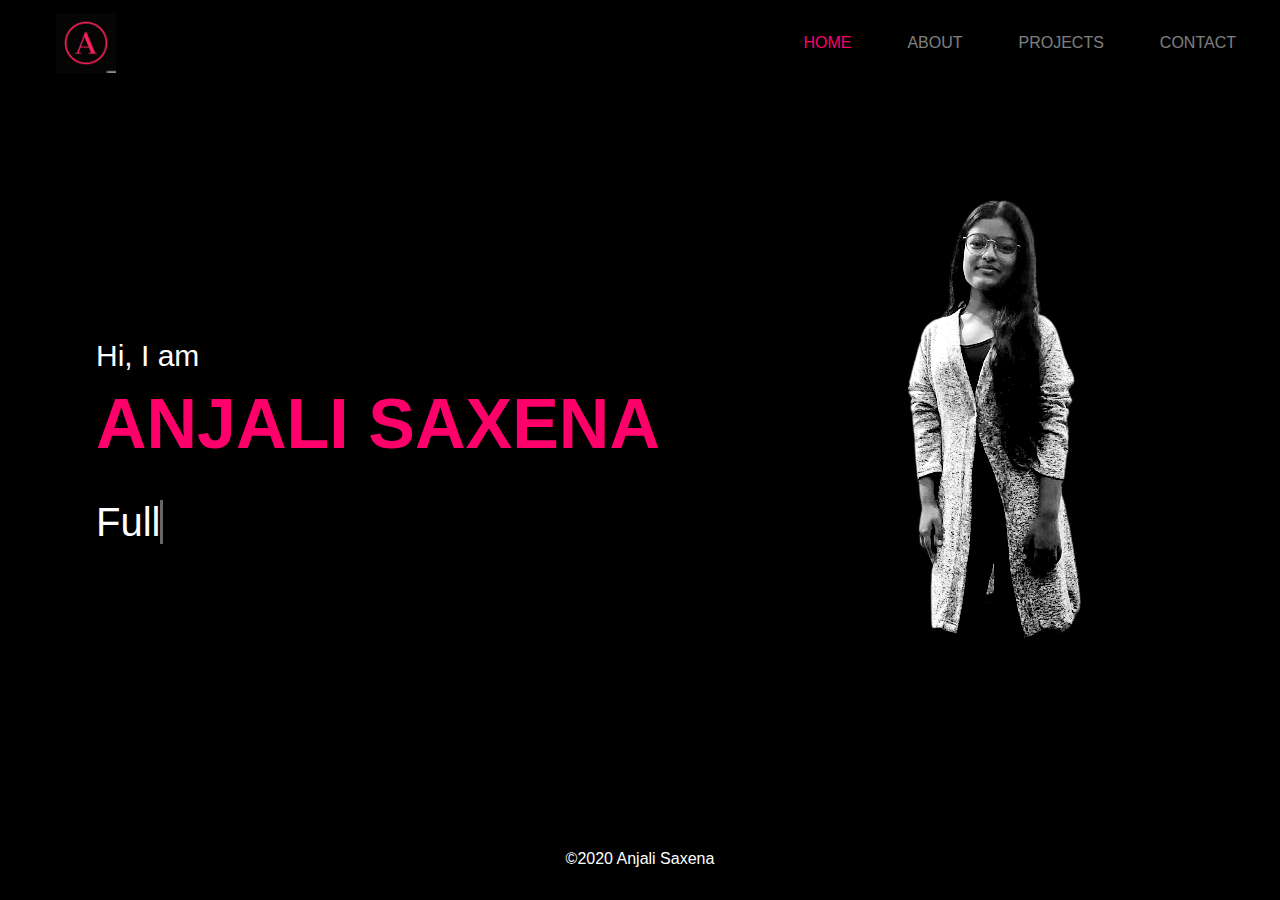
<file: index.html>
<!DOCTYPE html>
<meta charset="UTF-8">
<html>
<head>
    <meta name="viewport" content="width=device-width, initial-scale=1.0">
    <title> HOME </title>
    <link rel="icon" href="../imagefiles/logo.png">

    <link rel="stylesheet" href="https://maxcdn.bootstrapcdn.com/bootstrap/4.4.1/css/bootstrap.min.css">
    <link href='https://fonts.googleapis.com/css?family=Cinzel' rel='stylesheet'>
    <link rel="stylesheet" href="https://cdnjs.cloudflare.com/ajax/libs/font-awesome/4.7.0/css/font-awesome.min.css">
    <link rel="stylesheet" href="../cssfiles/mainpage.css">

    <script src="https://ajax.googleapis.com/ajax/libs/jquery/3.5.1/jquery.min.js"></script>
    <script src="https://maxcdn.bootstrapcdn.com/bootstrap/3.4.1/js/bootstrap.min.js"></script>
    <script src="../jsfiles/mainpage.js"></script>

    
</head>
<body>
  <div class="grid">
    <div id="loader1" ></div>
    <div id="loader2" ></div>
    <div id="loader3" ></div>
    <div id="loader4" ></div>
  </div>  
    <script> 
        document.onreadystatechange = function() { 
            if (document.readyState !== "complete") { 
                document.querySelector( 
                  "body").style.visibility = "hidden"; 
                document.querySelector( 
                  "#loader1").style.visibility = "visible";
                  document.querySelector( 
                  "#loader2").style.visibility = "visible";
                  document.querySelector( 
                  "#loader3").style.visibility = "visible";
                  document.querySelector( 
                  "#loader4").style.visibility = "visible";   
            } else { 
                document.querySelector( 
                  "#loader1").style.display = "none"; 
                  document.querySelector( 
                  "#loader2").style.display = "none"; 
                  document.querySelector( 
                  "#loader3").style.display = "none"; 
                  document.querySelector( 
                  "#loader4").style.display = "none";   
                document.querySelector( 
                  "body").style.visibility = "visible"; 
            } 
        }; 
    </script> 



    <nav class="navbar navbar-expand-md bg-company-black navbar-dark ">

      <a class="navbar-brand" href="#">
      <img src="imagefiles/logo.png" alt="Logo" style="margin: 0px 40px; width: 60px;">
      </a>

      <button class="navbar-toggler" type="button" data-toggle="collapse" data-target="#collapsibleNavbar">
      <span class="navbar-toggler-icon"></span>
      </button>

      <div class="collapse navbar-collapse" id="collapsibleNavbar">
      <ul class="navbar-nav ml-auto">
        <li class="nav-item active">
        <a class="nav-link" href="index.html">HOME</a>
        </li>
        <li class="nav-item">
        <a class="nav-link" href="/htmlfiles/ABOUT.html">ABOUT</a>
        </li>
        <li class="nav-item">
        <a class="nav-link" href="/htmlfiles/projects.html">PROJECTS</a>
        </li>
        <li class="nav-item">
        <a class="nav-link" href="/htmlfiles/contact.html">CONTACT</a>
        </li>    
      </ul>
      </div>

    </nav>



    <div class="flex-container">

      <div class="flex-section">
        <h4> Hi, I am </h4>
        <h1> ANJALI SAXENA </h1>
        <br>
        <h2>
          <span
           class="txt-rotate"
           data-period="2000"
           data-rotate='[ "Full-stack Web Developer.", "C++ Programmer.", "Machine learning enthusiast." ]'>
          </span>
        </h2>
      </div>

      <img src="imagefiles/mainpage_pic.png" class="picture">

    </div>     



    <footer class="footer">
        <p>&copy;2020 Anjali Saxena<p>
    </footer>
       
</body>    
</html>
</file>
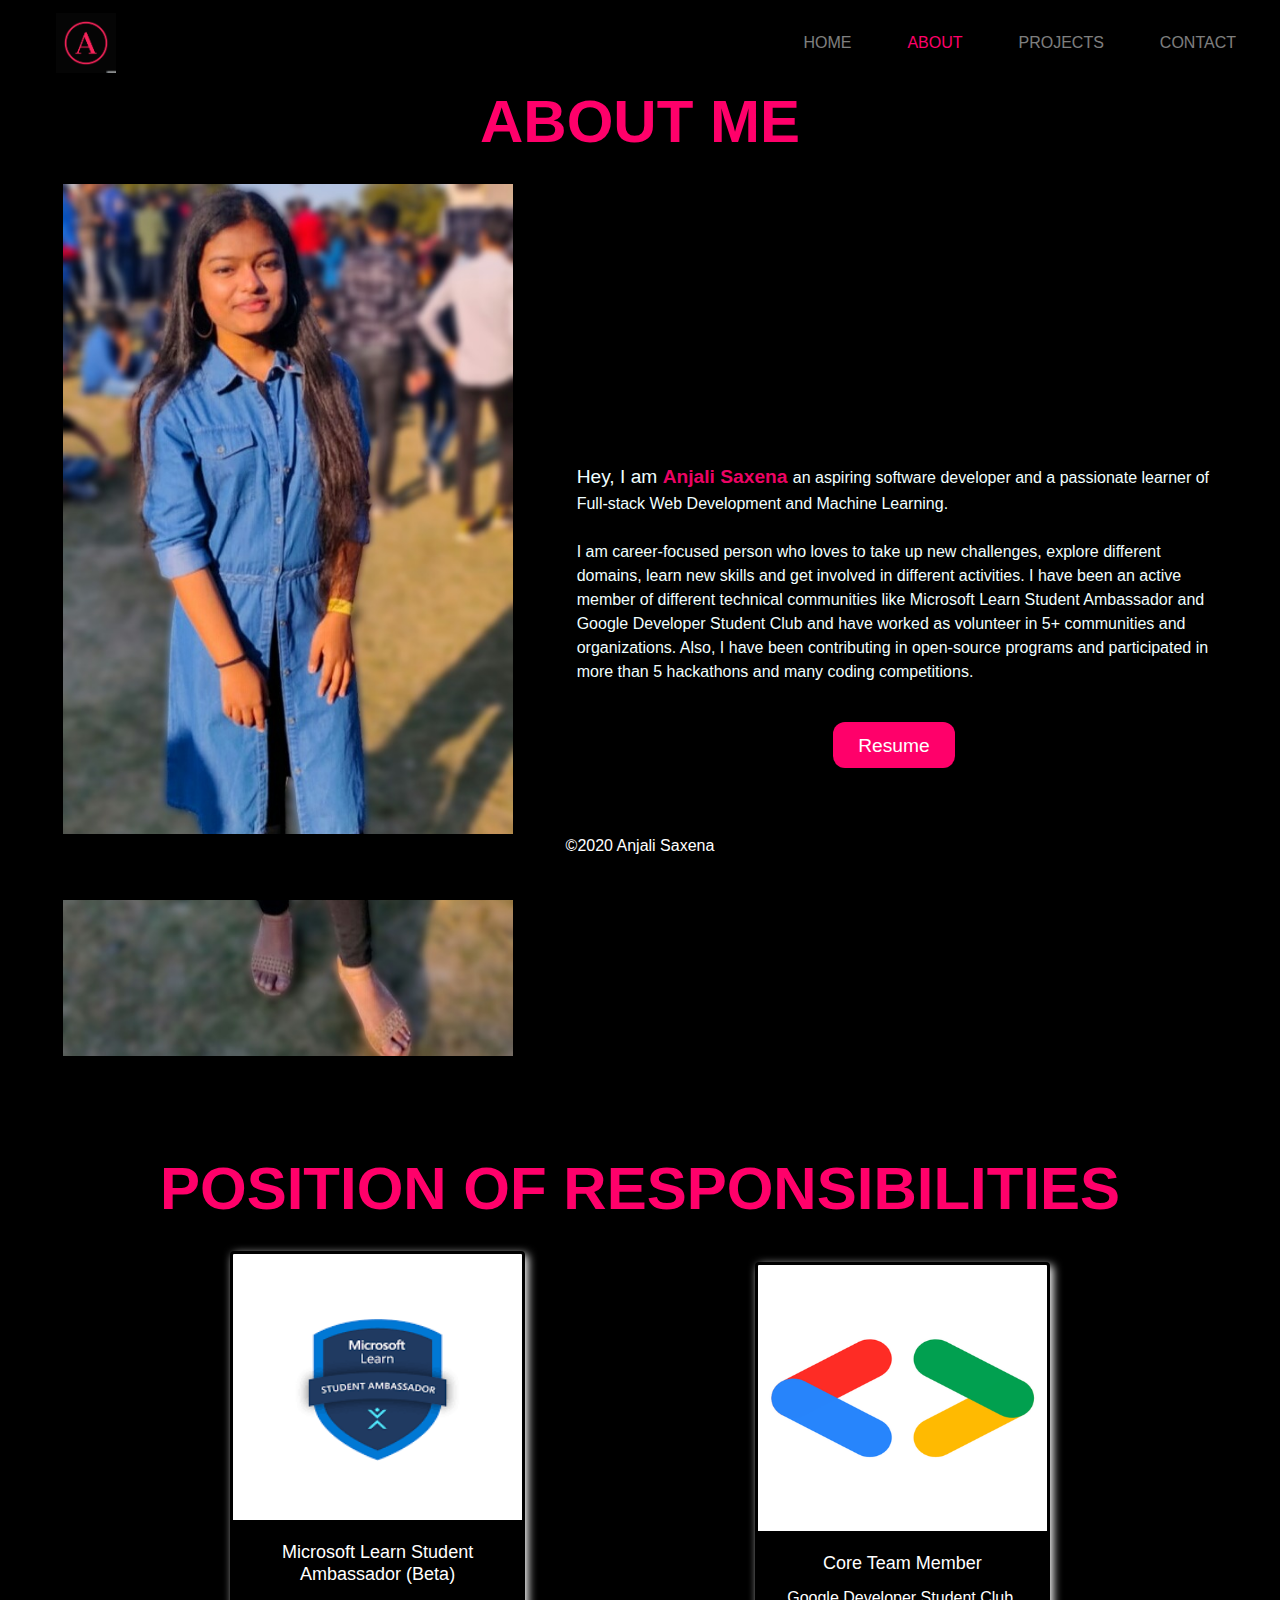
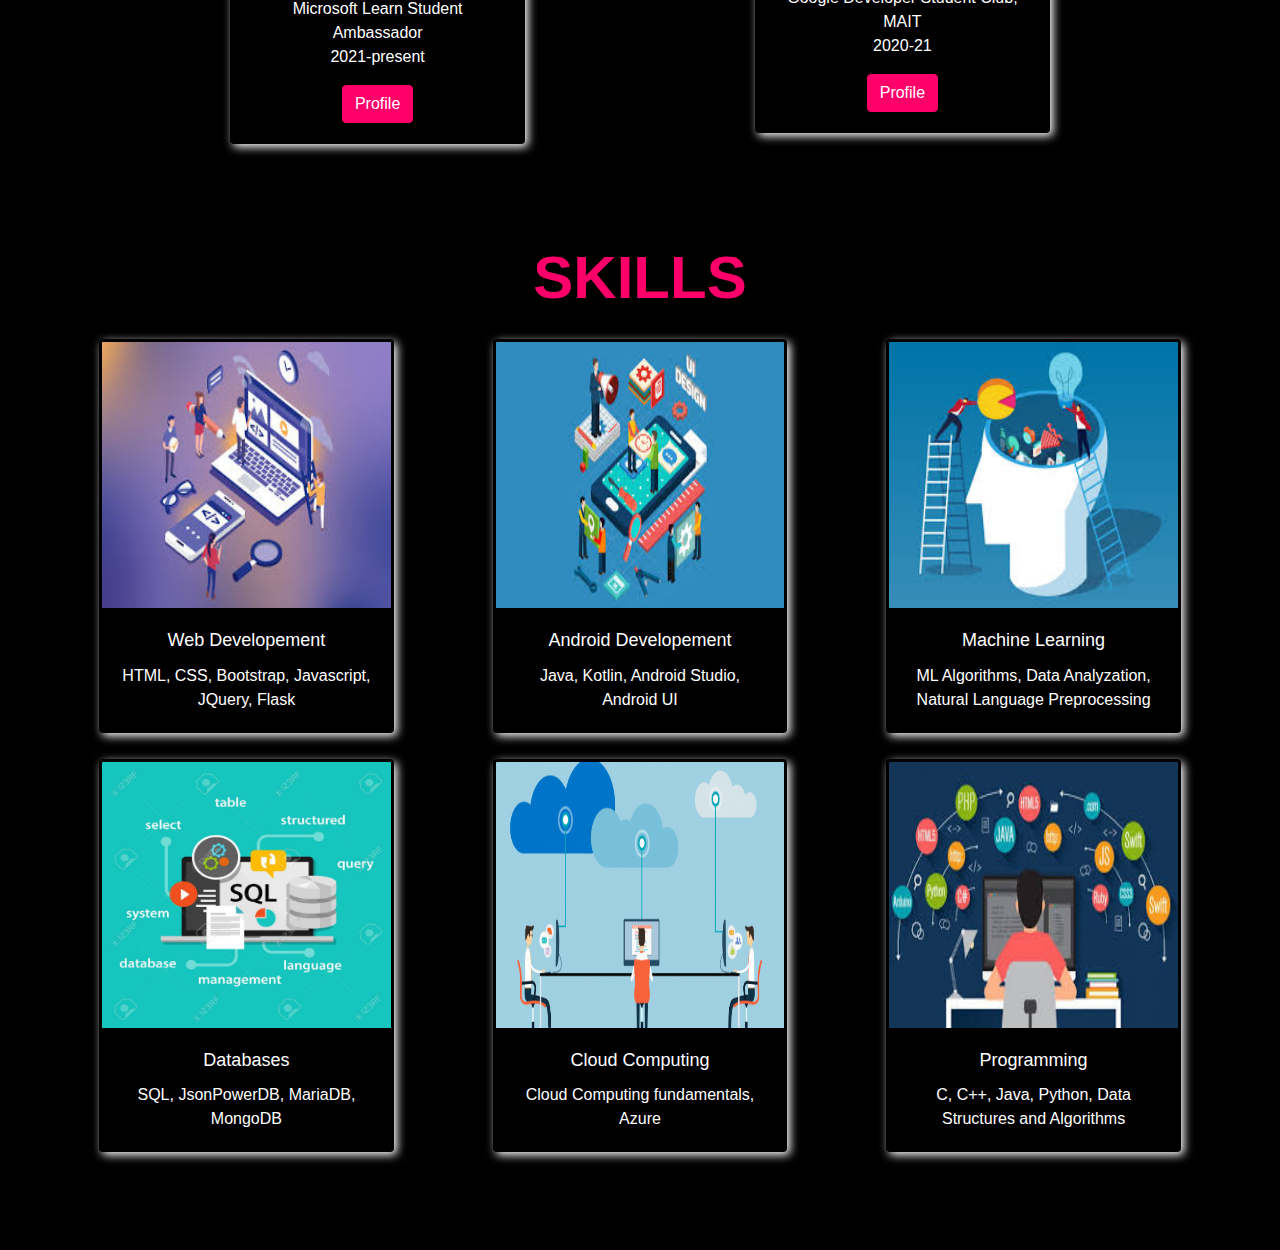
<file: htmlfiles/ABOUT.html>
<!DOCTYPE html>
<meta charset="UTF-8">
<html>
<head>
    <meta name="viewport" content="width=device-width, initial-scale=1.0">
    <title> ABOUT ME </title>
    <link rel="icon" href="../imagefiles/logo.png">

    <link rel="stylesheet" href="https://maxcdn.bootstrapcdn.com/bootstrap/4.4.1/css/bootstrap.min.css">
    <link href='https://fonts.googleapis.com/css?family=Cinzel' rel='stylesheet'>
    <link rel="stylesheet" href="https://cdnjs.cloudflare.com/ajax/libs/font-awesome/4.7.0/css/font-awesome.min.css">
    <link rel="stylesheet" href="../cssfiles/about.css">

    <script src="https://ajax.googleapis.com/ajax/libs/jquery/3.5.1/jquery.min.js"></script>
    <script src="https://maxcdn.bootstrapcdn.com/bootstrap/3.4.1/js/bootstrap.min.js"></script>
    
</head>
<body>
    <nav class="navbar navbar-expand-md bg-company-black navbar-dark ">

        <a class="navbar-brand" href="#">
        <img src="../imagefiles/logo.png" alt="Logo" style="margin: 0px 40px; width: 60px;">
        </a>
  
        <button class="navbar-toggler" type="button" data-toggle="collapse" data-target="#collapsibleNavbar">
        <span class="navbar-toggler-icon"></span>
        </button>
  
        <div class="collapse navbar-collapse" id="collapsibleNavbar">
        <ul class="navbar-nav ml-auto">
          <li class="nav-item ">
          <a class="nav-link" href="../index.html">HOME</a>
          </li>
          <li class="nav-item active">
          <a class="nav-link" href="/htmlfiles/ABOUT.html">ABOUT</a>
          </li>
          <li class="nav-item">
          <a class="nav-link" href="/htmlfiles/projects.html">PROJECTS</a>
          </li>
          <li class="nav-item">
          <a class="nav-link" href="/htmlfiles/contact.html">CONTACT</a>
          </li>    
        </ul>
        </div>
  
      </nav>

    <div class="main">
        <h1 class="heading">
           ABOUT ME
        </h1>
    </div>

    <div class="flex-container">
    
        <img class="mypic" src="../imagefiles/mypic.jpg">
        <p class="text">
            <span style="font-size:larger;">Hey, I am <span style="color: rgba(252, 4, 107, 0.959); font-weight: bold;">
                Anjali Saxena</span>
            </span>an aspiring software developer and a passionate learner of Full-stack Web Development and Machine Learning.
            <br><br>
            I am career-focused person who loves to take up new challenges, explore different domains, learn new skills and get involved in different activities. I have been an active member of different technical communities like Microsoft Learn Student Ambassador and Google Developer Student Club and have worked as volunteer in 5+ communities and organizations. Also, I have been contributing in open-source programs and participated in more than 5 hackathons and many coding competitions.
            <br><br><br>

            <a href="https://www.canva.com/design/DAEXZVSzPrU/jhUZ_b446OTEBoWv42eE_A/view?utm_content=DAEXZVSzPrU&utm_campaign=designshare&utm_medium=link&utm_source=sharebutton" class="button">Resume</a>
            
        </p>
    </div>

    <br>
    <br>
    <br>

    <div class="main">
        <h1 class="heading">
            POSITION OF RESPONSIBILITIES
        </h1>
    </div>

    <div class="flex-container">
        <div class="card">
            <img class="card-img-top" src="../imagefiles/mlsa.png" alt="Card image">
            <div class="card-body">
              <h4 class="card-title">Microsoft Learn Student Ambassador (Beta)</h4>
              <p class="card-text">Microsoft Learn Student Ambassador<br>2021-present</p>
              <a href="https://docs.microsoft.com/en-us/users/anjalisaxena-8056/" class="btn">Profile</a>
            </div>
        </div>
        <div class="card">
            <img class="card-img-top" src="../imagefiles/dsc.png" alt="Card image">
            <div class="card-body">
              <h4 class="card-title">Core Team Member</h4>
              <p class="card-text">Google Developer Student Club, MAIT<br>2020-21</p>
              <a href="https://developers.google.com/profile/u/100629310190917025749" class="btn">Profile</a>
            </div>
        </div>
        
    </div>
    <br>
    <br>
    <br>

    <div class="main">
        <h1 class="heading">
            SKILLS
        </h1>
    </div>

    <div class="flex-container">
        <div class="card">
            <img class="card-img-top" src="../imagefiles/webdevelop.jpg" alt="Card image">
            <div class="card-body">
              <h4 class="card-title">Web Developement</h4>
              <p class="card-text">HTML, CSS, Bootstrap, Javascript, JQuery, Flask</p>
            </div>
        </div>
        <div class="card">
            <img class="card-img-top" src="../imagefiles/androiddevelop.jpg" alt="Card image">
            <div class="card-body">
              <h4 class="card-title">Android Developement</h4>
              <p class="card-text">Java, Kotlin, Android Studio, Android UI</p>
            </div>
        </div>
        <div class="card">
            <img class="card-img-top" src="../imagefiles/machinelearning.jpg" alt="Card image">
            <div class="card-body">
              <h4 class="card-title">Machine Learning</h4>
              <p class="card-text">ML Algorithms, Data Analyzation, Natural Language Preprocessing </p>
            </div>
        </div>
        
    </div>
    <div class="flex-container">
        <div class="card">
            <img class="card-img-top" src="../imagefiles/sql.jpg" alt="Card image">
            <div class="card-body">
              <h4 class="card-title">Databases</h4>
              <p class="card-text">SQL, JsonPowerDB, MariaDB, MongoDB</p>
            </div>
        </div>
        <div class="card">
            <img class="card-img-top" src="../imagefiles/cloudcomputing4.png" alt="Card image">
            <div class="card-body">
              <h4 class="card-title">Cloud Computing</h4>
              <p class="card-text">Cloud Computing fundamentals, Azure</p>
            </div>
        </div>
        <div class="card">
            <img class="card-img-top" src="../imagefiles/programminglanguages.jpg" alt="Card image">
            <div class="card-body">
              <h4 class="card-title">Programming</h4>
              <p class="card-text">C, C++, Java, Python, Data Structures and Algorithms</p>
            </div>
        </div>
        
    </div>

    <br><br><br>

    </div>
    <footer class="footer">
        <p>&copy;2020 Anjali Saxena<p>
    </footer>


</body>
</html>
</file>
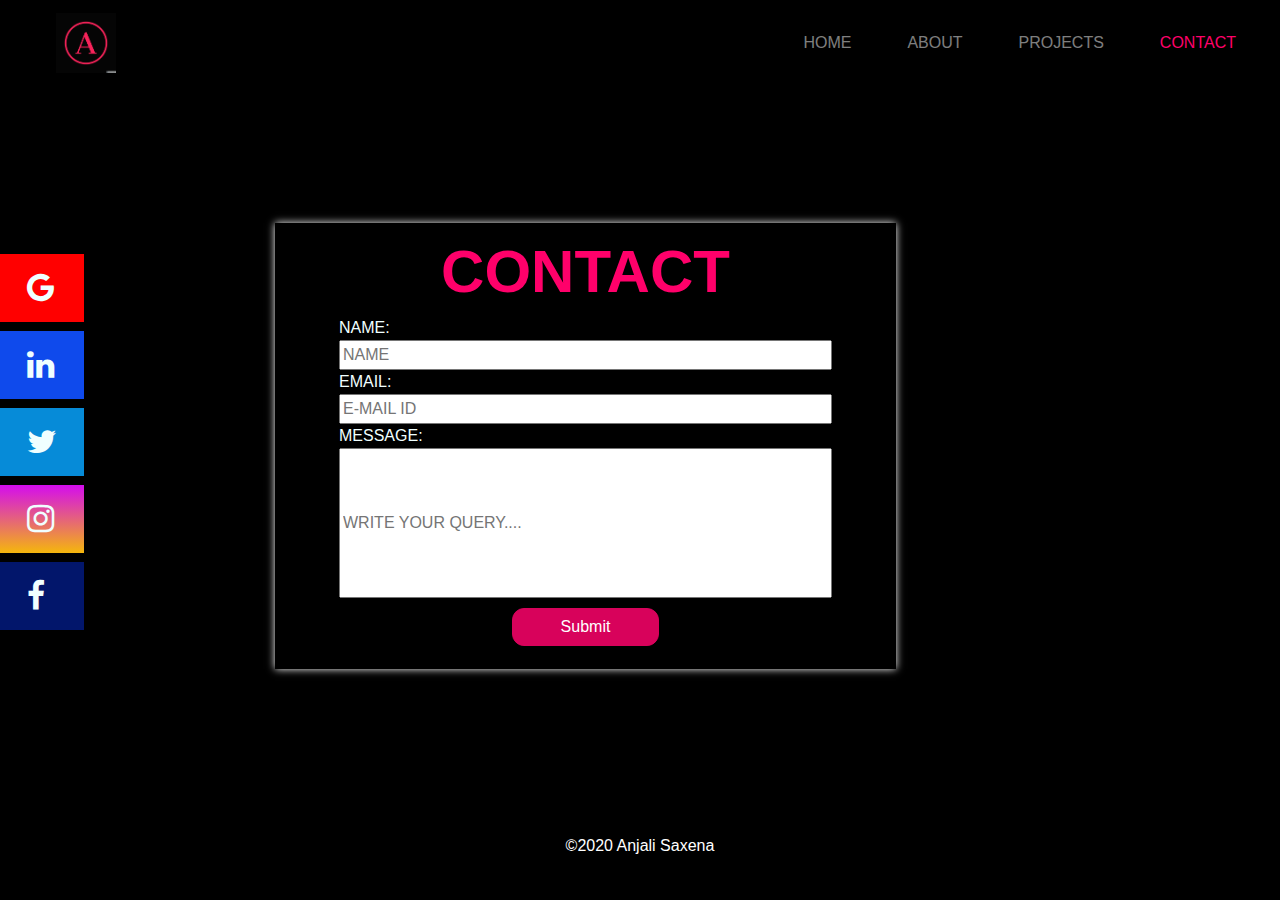
<file: htmlfiles/contact.html>
<!DOCTYPE html>
<meta charset="UTF-8">
<html>
<head>
    <meta name="viewport" content="width=device-width, initial-scale=1.0">
    <title> CONTACT </title>
    <link rel="icon" href="../imagefiles/logo.png">

    <link rel="stylesheet" href="https://maxcdn.bootstrapcdn.com/bootstrap/4.4.1/css/bootstrap.min.css">
    <link href='https://fonts.googleapis.com/css?family=Cinzel' rel='stylesheet'>
    <link rel="stylesheet" href="https://cdnjs.cloudflare.com/ajax/libs/font-awesome/4.7.0/css/font-awesome.min.css">
    <link rel="stylesheet" href="../cssfiles/contact.css">

    <script src="https://ajax.googleapis.com/ajax/libs/jquery/3.5.1/jquery.min.js"></script>
    <script src="https://maxcdn.bootstrapcdn.com/bootstrap/3.4.1/js/bootstrap.min.js"></script>
  
</head>
<body>
    
    <nav class="navbar navbar-expand-md bg-company-black navbar-dark ">

        <a class="navbar-brand" href="#">
        <img src="../imagefiles/logo.png" alt="Logo" style="margin: 0px 40px; width: 60px;">
        </a>
  
        <button class="navbar-toggler" type="button" data-toggle="collapse" data-target="#collapsibleNavbar">
        <span class="navbar-toggler-icon"></span>
        </button>
  
        <div class="collapse navbar-collapse" id="collapsibleNavbar">
        <ul class="navbar-nav ml-auto">
          <li class="nav-item ">
          <a class="nav-link" href="../index.html">HOME</a>
          </li>
          <li class="nav-item">
          <a class="nav-link" href="/htmlfiles/ABOUT.html">ABOUT</a>
          </li>
          <li class="nav-item">
          <a class="nav-link" href="/htmlfiles/projects.html">PROJECTS</a>
          </li>
          <li class="nav-item active">
          <a class="nav-link" href="/htmlfiles/contact.html">CONTACT</a>
          </li>    
        </ul>
        </div>
  
      </nav>

    
  <div class="flex-container">

    <div class="flex-section1">
        
        <a href="https://mail.google.com/mail/?view=cm&fs=1&tf=1&to=saxenaanjali239@gmail.com" class="fa fa-google"></a>
        <a href="https://linkedin.com/in/anjali-saxena-1437ab1a4" class="fa fa-linkedin"></a>
        <a href="https://twitter.com/AnjaliS00953696" class="fa fa-twitter"></a>
        <a href="http://www.instagram.com/anjali_saxena.as" class="fa fa-instagram"></a>
        <a href="https://www.facebook.com/profile.php?id=100043117599940" class="fa fa-facebook"></a>
    
    </div>

    <div class="flex-section main">
        <h1 class="heading">
          CONTACT
        </h1>
        <form action="mailto:saxenaanjali239@gmail.com?subject=Portfolio Contact Form" method="POST" enctype=”multipart/form-data” class="form">
            NAME: <br>
            <input type="text" name="name" placeholder="NAME" required><br>
            EMAIL:<br>
            <input type="text" size="50" name="email" placeholder="E-MAIL ID" required><br>
            MESSAGE:<br>
            <input type="text" size="50" name="message" style="height: 150px;" placeholder="WRITE YOUR QUERY...." required><br>
            <input type="submit" class=" Submit btn btn-primary" id="submitDetails"  name="submitDetails" value="Submit" >
        </form>
      
    </div>

  </div> 
  <br>
  <br>
  <br>


  <footer class="footer">
    <p>&copy;2020 Anjali Saxena<p>
  </footer> 
</body>
</html>
</file>
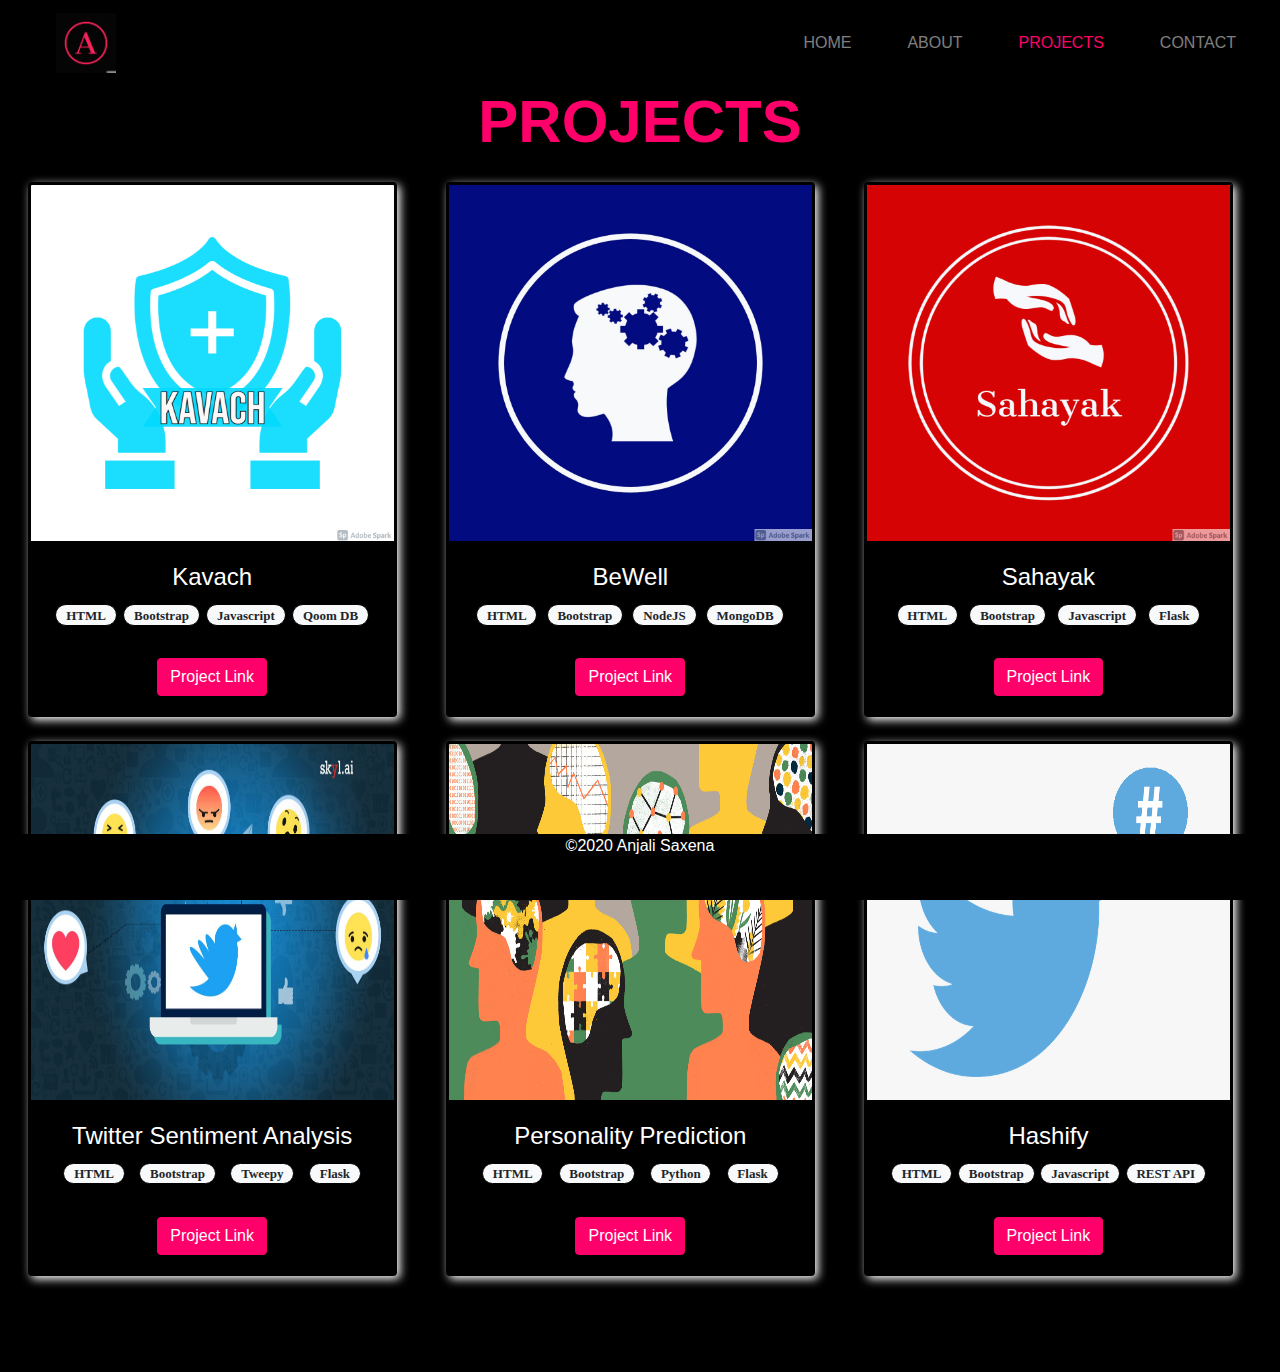
<file: htmlfiles/projects.html>
<!DOCTYPE html>
<meta charset="UTF-8">
<html>
<head>
    <meta name="viewport" content="width=device-width, initial-scale=1.0">
    <title> PROJECTS </title>
    <link rel="icon" href="../imagefiles/logo.png">

    <link rel="stylesheet" href="https://maxcdn.bootstrapcdn.com/bootstrap/4.4.1/css/bootstrap.min.css">
    <link href='https://fonts.googleapis.com/css?family=Cinzel' rel='stylesheet'>
    <link rel="stylesheet" href="https://cdnjs.cloudflare.com/ajax/libs/font-awesome/4.7.0/css/font-awesome.min.css">
    <link rel="stylesheet" href="../cssfiles/projects.css">

    <script src="https://ajax.googleapis.com/ajax/libs/jquery/3.5.1/jquery.min.js"></script>
    <script src="https://maxcdn.bootstrapcdn.com/bootstrap/3.4.1/js/bootstrap.min.js"></script>
</head>

<body>

    <nav class="navbar navbar-expand-md bg-company-black navbar-dark ">

        <a class="navbar-brand" href="#">
        <img src="../imagefiles/logo.png" alt="Logo" style="margin: 0px 40px; width: 60px;">
        </a>
  
        <button class="navbar-toggler" type="button" data-toggle="collapse" data-target="#collapsibleNavbar">
        <span class="navbar-toggler-icon"></span>
        </button>
  
        <div class="collapse navbar-collapse" id="collapsibleNavbar">
        <ul class="navbar-nav ml-auto">
          <li class="nav-item ">
          <a class="nav-link" href="../index.html">HOME</a>
          </li>
          <li class="nav-item">
          <a class="nav-link" href="/htmlfiles/ABOUT.html">ABOUT</a>
          </li>
          <li class="nav-item active">
          <a class="nav-link" href="/htmlfiles/projects.html">PROJECTS</a>
          </li>
          <li class="nav-item">
          <a class="nav-link" href="/htmlfiles/contact.html">CONTACT</a>
          </li>    
        </ul>
        </div>
  
      </nav>


    <div class="main">
        <h1 class="heading">
            PROJECTS
        </h1>
    </div>


    <div class = "container-fluid">
        <div class = "row text-center">

           <div class = "col-sm col-md-6 col-lg-4">
            <div class="card">
                <img class="card-img-top" src="../imagefiles/Kavach.png" alt="Card image" >
                <div class="card-body">
                  <h4 class="card-title">Kavach</h4>
                  <div class="flex-container">
                    <span class="badge badge-pill badge-light">HTML</span>
                    <span class="badge badge-pill badge-light">Bootstrap</span>
                    <span class="badge badge-pill badge-light">Javascript</span>
                    <span class="badge badge-pill badge-light">Qoom DB</span>
                  </div>
                  <a href="https://spikypaint68.qoom.space/~/homepage" class="btn btn-primary">Project Link</a>
                </div>
            </div>
           </div>

           <div class = "col-sm col-md-6 col-lg-4">
            <div class="card">
                <img class="card-img-top" src="../imagefiles/bewell.jpeg" alt="Card image">
                <div class="card-body">
                  <h4 class="card-title">BeWell</h4>
                  <div class="flex-container">
                    <span class="badge badge-pill badge-light">HTML</span>
                    <span class="badge badge-pill badge-light">Bootstrap</span>
                    <span class="badge badge-pill badge-light">NodeJS</span>
                    <span class="badge badge-pill badge-light">MongoDB</span>
                  </div>
                  <a href="https://bewell2.herokuapp.com/" class="btn btn-primary">Project Link</a>
                </div>
            </div>
           </div>

           <div class = "col-sm col-md-6 col-lg-4">
            <div class="card">
                <img class="card-img-top" src="../imagefiles/Sahayak.png" alt="Card image">
                <div class="card-body">
                  <h4 class="card-title">Sahayak</h4>
                  <div class="flex-container">
                    <span class="badge badge-pill badge-light">HTML</span>
                    <span class="badge badge-pill badge-light">Bootstrap</span>
                    <span class="badge badge-pill badge-light">Javascript</span>
                    <span class="badge badge-pill badge-light">Flask</span>
                  </div>
                  <a href="https://github.com/Anjali2001saxena/Sahayak" class="btn btn-primary">Project Link</a>
                </div>
            </div>
           </div>

           <div class = "col-sm col-md-6 col-lg-4">
            <div class="card">
                <img class="card-img-top" src="../imagefiles/Twitter-sentiment-analysis.jpg" alt="Card image">
                <div class="card-body">
                  <h4 class="card-title">Twitter Sentiment Analysis</h4>
                  <div class="flex-container">
                    <span class="badge badge-pill badge-light">HTML</span>
                    <span class="badge badge-pill badge-light">Bootstrap</span>
                    <span class="badge badge-pill badge-light">Tweepy</span>
                    <span class="badge badge-pill badge-light">Flask</span>
                  </div>
                  <a href="https://github.com/Anjali2001saxena/Twitter-Sentiment-Analysis" class="btn btn-primary">Project Link</a>
                </div>
            </div>
           </div>

           <div class = "col-sm col-md-6 col-lg-4">
            <div class="card">
                <img class="card-img-top" src="../imagefiles/personality_prediction.jpg" alt="Card image">
                <div class="card-body">
                  <h4 class="card-title">Personality Prediction</h4>
                  <div class="flex-container">
                    <span class="badge badge-pill badge-light">HTML</span>
                    <span class="badge badge-pill badge-light">Bootstrap</span>
                    <span class="badge badge-pill badge-light">Python</span>
                    <span class="badge badge-pill badge-light">Flask</span>
                  </div>
                  <a href="https://github.com/Anjali2001saxena/Personality_Prediction_Project" class="btn btn-primary">Project Link</a>
                </div>
            </div>
           </div>

           <div class = "col-sm col-md-6 col-lg-4">
            <div class="card">
                <img class="card-img-top" src="../imagefiles/hashify.png" alt="Card image">
                <div class="card-body">
                  <h4 class="card-title">Hashify</h4>
                  <div class="flex-container">
                    <span class="badge badge-pill badge-light">HTML</span>
                    <span class="badge badge-pill badge-light">Bootstrap</span>
                    <span class="badge badge-pill badge-light">Javascript</span>
                    <span class="badge badge-pill badge-light">REST API</span>
                  </div>
                  <a href="https://github.com/Anjali2001saxena/Hashify" class="btn btn-primary">Project Link</a>
                </div>
            </div>
           </div>

        </div>
     </div>
     <br><br><br>

    <footer class="footer">
        <p>&copy;2020 Anjali Saxena<p>
    </footer>
    
</body>
</html>
</file>
<file: cssfiles/mainpage.css>
#loader1 
{
  border: 1vh solid #020202;
  border-radius: 20%;
  width: 10vh;
  height: 10vh;
  justify-self: center;
  align-self: center;
  animation: spin2 2s linear infinite;

}
#loader2 
{
  border: 1vh solid #91057e;
  border-radius: 20%;
  width: 15vh;
  height: 15vh;
  animation: spin1 2s linear infinite;
}
#loader3 {
  border: 1vh solid #91057e;
  border-radius: 20%;
  width: 15vh;
  height: 15vh;
  animation: spin1 2s linear infinite;
}
#loader4 
{
  border: 1vh solid #020202;
  border-radius: 20%;
  width: 10vh;
  height: 10vh;
  justify-self: center;
  align-self: center;
  animation: spin2 2s linear infinite;
}

.grid
{
  position: absolute;
  top: 30%;
  width: 100%;
  justify-content: center;
  display: grid;
  grid-template-columns: auto auto;
  gap: 3vh;
}


@-webkit-keyframes spin1 {
  0% { -webkit-transform: rotateY(0deg) }
  50% { -webkit-transform: rotateY(360deg) }
}
@keyframes spin1 {
  0% { transform: rotateY(0deg) }
  50% { transform: rotateY(360deg) }
}

@-webkit-keyframes spin2 {
  50% { -webkit-transform: rotateY(0deg); }
  100% { -webkit-transform: rotateY(360deg); }
}
@keyframes spin2 {
  50% { transform: rotateY(0deg); }
  100% { transform: rotateY(360deg); }
}


html
{
  min-width: 100%;
  min-height: 100%;
}
body
{
  background-color: black;
  background-size: cover;
  background-repeat: no-repeat;
 
}

h1
{
  color: rgb(255, 0, 106);
  font-size: 70px;
  font-weight: 800;
}
h2
{
  color: white;
  font-size: 40px;
}
h4
{
  color: white;
  font-size: 30px;
}

::-webkit-scrollbar {
  width: 1vh;
}
::-webkit-scrollbar-track {
  box-shadow: inset 0 0 5px rgb(250, 249, 249); 
  border-radius: 10px;
}
::-webkit-scrollbar-thumb {
  background: rgb(255, 0, 106); 
  border-radius: 10px;
}
::-webkit-scrollbar-thumb:hover {
  background: white; 
}

.bg-company-black 
{
  background-color: black !important;
}
.nav-item
{
  padding: 0px 20px;
}
.active a
{
  color: rgb(255, 0, 106) !important;
}
.nav-link:hover
{
  color: rgb(255, 0, 106) !important;
}
.navbar-collapse.in {
  display: block !important;
}

.flex-container
{
  margin: 0 auto;
  width: 85%;
  height: 80vh ;
  display: flex;
  flex-direction: row;
  justify-content: space-between;
  align-items: center;
}
.flex-section
{
  display: flex;
  flex-direction: column;
}

.footer
{
    position: fixed;
    left: 0;
    bottom: 0;
    width: 100%;
    padding-bottom: 1%;
    text-align: center;
    background-color: black;
    color: white;
}



@media only screen and (max-width: 600px)
{
  .picture
  {
    display: none;
  }
   .nav-link
   {
     font-size: small;
   }
}



@media only screen and (max-width: 350px)
{
  h1
  {
    font-size: 35px;
  }
  h2
  {
    font-size: 20px;
  }
  .nav-item
  {
    margin: 0;
  }
   .nav-link
   {
     font-size: x-small;
   }
}
</file>
<file: cssfiles/about.css>
html
{
  min-width: 100%;
  min-height: 100%;
}
body
{
  background-color: black;
  background-size: cover;
  background-repeat: no-repeat;
 
}

::-webkit-scrollbar {
  width: 1vh;
}
::-webkit-scrollbar-track {
  box-shadow: inset 0 0 5px rgb(250, 249, 249); 
  border-radius: 10px;
}
::-webkit-scrollbar-thumb {
  background: rgb(255, 0, 106); 
  border-radius: 10px;
}
::-webkit-scrollbar-thumb:hover {
  background: white; 
}

.bg-company-black 
{
  background-color: black !important;
}
.nav-item
{
  padding: 0px 20px;
}
.active a
{
  color: rgb(255, 0, 106) !important;
}
.nav-link:hover
{
  color: rgb(255, 0, 106) !important;
} 
.navbar-collapse.in {
  display: block !important;
}

.main
{
  width: 100%;
}
.heading
{  
  font-size: 60px;
  font-weight:bold;
  font-family:Verdana, Geneva, Tahoma, sans-serif;
  text-align: center;
  color: rgb(255, 0, 106);
}

.flex-container
{
  margin: 2% 0;
  width: 100%;
  display: flex;
  flex-direction: row;
  justify-content:space-evenly;
  align-items: center;
   
} 
.flex-section
{
  display: flex;
  flex-direction: column;
}

.text
{
  max-width: 50%;
  float: inline-end;
  font-family:'Lucida Sans', 'Lucida Sans Regular', 'Lucida Grande', 'Lucida Sans Unicode', Geneva, Verdana, sans-serif;
  color: azure;
}
.mypic
{
  width: 50vh;
}
.button
{
  margin-left: 40%;
  padding: 2% 4%;
  font-size: larger;
  border-radius: 12px;
  background-color: rgb(255, 0, 106);
  color: white;
}
.button:hover
{
  background-color: rgb(5, 184, 255);
  color: black;
}

.card
{
  width: 23%;
  margin: 0% 0%;
  background-color: black;
  color: white;
  box-shadow: 3px 3px 10px white;
  text-align: center;
}
.card:hover
{
  transform: scale(1.1);
  background-color: white;
  color: black !important;
  box-shadow: none;
}
.card-img-top
{
  height: 30vh;
  border: 2px solid black;
}
.card-title
{
  font-size: large;
}
.card-text
{
  font-size: medium;
}
.btn
{
  background-color: rgb(255, 0, 106);
  border-color: rgb(255, 0, 106);
  color: white;
}
.btn:hover
{
  background-color: rgb(5, 184, 255);
  color: black;
}


.footer
{
    position: fixed;
    left: 0;
    bottom: 0;
    width: 100%;
    padding-bottom: 2%;
    text-align: center;
    background-color: black;
    color: white;
}


@media only screen and (max-width: 1100px)
{
  .mypic
  {
    width: 30vh;
  }

  .card-img-top
  {
    height: 40%;
  }
  .card-title
  {
    font-size: large;
  }
  .card-text
  {
    font-size: small;
  }

  .button
  {
    margin: 30%;
  }
}

@media only screen and (max-width: 600px)
{
   .heading
   {
     font-size: 30px;
   }

   .nav-link
   {
     font-size: small;
   }

   .flex-container
   {
     display: flex;
     flex-direction: column;
     justify-content: center;
   }

   .mypic
   {
     margin: 10%;
     width: 80%;
   }

   .text
   {
     max-width: 90%;
     margin: 5%;
   }

   .card
   {
     width: 80%;
     margin: 10%;
   }

}   



@media only screen and (max-width: 350px)
{
  .heading
   {
     font-size: 20px;
   }
  .nav-item
  {
    margin: 0;
  }
   .nav-link
   {
     font-size: x-small;
   }

}
</file>
<file: cssfiles/contact.css>
html
{
  min-width: 100%;
  min-height: 100%;
}
body
{
  background-color: black;
  background-size: cover;
  background-repeat: no-repeat;
 
}

::-webkit-scrollbar {
  width: 1vh;
}
::-webkit-scrollbar-track {
  box-shadow: inset 0 0 5px rgb(250, 249, 249); 
  border-radius: 10px;
}
::-webkit-scrollbar-thumb {
  background: rgb(255, 0, 106); 
  border-radius: 10px;
}
::-webkit-scrollbar-thumb:hover {
  background: white; 
}

.bg-company-black 
{
  background-color: black !important;
}
.nav-item
{
  padding: 0px 20px;
}
.active a
{
  color: rgb(255, 0, 106) !important;
}
.nav-link:hover
{
  color: rgb(255, 0, 106) !important;
}
.navbar-collapse.in {
  display: block !important;
}

.flex-container
{
  width: 100%;
  height: 80vh;
  display: flex;
  flex-direction: row;
  justify-content: space-between;
  align-items: center;
   
} 
.flex-section
{
   display: flex;
   flex-direction: column;
   justify-content: center;
} 
.flex-section1
{
   display: flex;
   flex-direction: column;
   justify-content: center;
}  

.heading
{  
  font-size: 60px;
  font-weight:bold;
  font-family:Verdana, Geneva, Tahoma, sans-serif;
  text-align: center;
  color: rgb(255, 0, 106);
  animation: fadein 5s linear 0s;
} 

.main
{
  position: relative;
  padding: 1% 5%;
  right: 30%;
  box-shadow: 0 0 8px white;
}


.form
{
  width: 100%;
  color: azure;
  justify-content: center;
}   
input
{
  width: 100%;
}
.Submit
{
  width: 30%;
  height: 10%;
  margin: 2% 35%;
  border-radius: 12px;
  background-color: rgb(216, 2, 91); 
  color: white;
  border-color: rgb(216, 2, 91);
}


.fa
{
  padding-top:2vh;
  padding-bottom: 2vh;
  padding-left: 3vh;
  padding-right: 3vh;
  margin-bottom: 1vh;
  font-size: xx-large;
  text-align: start;
  animation: fadeInLeft 3s linear 0s;
} 
.fa:hover
{
  opacity: 0.7;
} 
.fa-google
{
  background-color: red;
  color: azure;
}             
.fa-linkedin
{
  background-color: rgb(15, 74, 236);
  color: azure;
}
.fa-twitter
{
  background-color: rgb(6, 139, 216);
  color: azure;
}
.fa-instagram
{
  background-image: linear-gradient(rgb(212, 13, 238), rgb(245, 183, 12));
  color: azure;
}   
.fa-facebook
{
  background-color: rgb(2, 22, 107);
  color: azure;
} 


#text
{
  color: azure;
  text-align: center;
  font-size: x-large;
  margin-top: 5%;
  margin-bottom: 5%;
}   

.footer
{
    position: fixed;
    left: 0;
    bottom: 0;
    width: 100%;
    padding-bottom: 2%;
    text-align: center;
    background-color: black;
    color: white;
}

@media only screen and (max-width: 1100px)
{
  .main
  {
    right: 10%;
  }
}


@media only screen and (max-width: 600px)
{
   .main
   {
     position: unset;
     margin: 5%;
     width: 90%;
   }
   .heading
   {
     font-size: 30px;
   }

   .nav-link
   {
     font-size: small;
   }

   .flex-container
   {
     display: flex;
     flex-direction: column;
     justify-content: center;
   }
   .flex-section1
   {
     display: flex;
     flex-direction: row;
     justify-content:center;
   } 

   .fa
   {
     margin: 1%;
     border-radius: 50%;
     font-size: large;
   }


}   



@media only screen and (max-width: 350px)
{
  .nav-item
  {
    margin: 0;
  }
   .nav-link
   {
     font-size: x-small;
   }

}
</file>
<file: cssfiles/projects.css>
html
{
  min-width: 100%;
  min-height: 100%;
}
body
{
  background-color: black;
  background-size: cover;
  background-repeat: no-repeat;
 
}


::-webkit-scrollbar {
  width: 1vh;
}
::-webkit-scrollbar-track {
  box-shadow: inset 0 0 5px rgb(250, 249, 249); 
  border-radius: 10px;
}
::-webkit-scrollbar-thumb {
  background: rgb(255, 0, 106); 
  border-radius: 10px;
}
::-webkit-scrollbar-thumb:hover {
  background: white; 
}
  

.bg-company-black 
{
  background-color: black !important;
}
.nav-item
{
  padding: 0px 20px;
}
.active a
{
  color: rgb(255, 0, 106) !important;
}
.nav-link:hover
{
  color: rgb(255, 0, 106) !important;
}
.navbar-collapse.in {
  display: block !important;
}

.heading
{  
  font-size: 60px;
  font-weight:bold;
  font-family:Verdana, Geneva, Tahoma, sans-serif;
  text-align: center;
  color: rgb(255, 0, 106);
}   


.main
{
  width: 100%;
}

.container-fluid
{
  margin: 1%;
  width: 98%;
}
.card
{
  width: 95%;
  margin: 3% 0%;
  background-color: black;
  color: white;
  box-shadow: 3px 3px 10px white;
  text-align: center;
}
.card:hover
{
  transform: scale(1.1);
  background-color: white;
  color: black !important;
  box-shadow: none;
}
.card-img-top
{
  height: 40vh;
  background-color: white;
  border: 2px solid black;
}
.btn
{
  background-color: rgb(255, 0, 106);
  border-color: rgb(255, 0, 106);
  color: white;
}
.flex-container
{
  width: 100%;
  margin-bottom: 10%;
  display: flex;
  flex-direction: row;
  justify-content: space-evenly;
}
.badge
{
  padding: 1% 3%;
  font-family: 'Times New Roman', Times, serif;
  font-size: small;
  border: 1px solid black;
}

.footer
{
    position: fixed;
    left: 0;
    bottom: 0;
    width: 100%;
    padding-bottom: 2%;
    text-align: center;
    background-color: black;
    color: white;
}



@media only screen and (max-width: 1100px)
{
  .mypic
  {
    width: 30vh;
  }

  .badge
  {
    font-size: smaller;
  }

  .card-img-top
  {
    height: 20vh;
  }
  .card-title
  {
    font-size: large;
    color: white;
  }
}

@media only screen and (max-width: 600px)
{
  .badge
  {
    font-size: x-small;
  }
   .heading
   {
     font-size: 30px;
   }

   .nav-link
   {
     font-size: small;
   }

   .card
   {
     width: 80%;
     margin: 10%;
   }

}   



@media only screen and (max-width: 350px)
{
  .nav-item
  {
    margin: 0;
  }
   .nav-link
   {
     font-size: x-small;
   }

}
</file>
